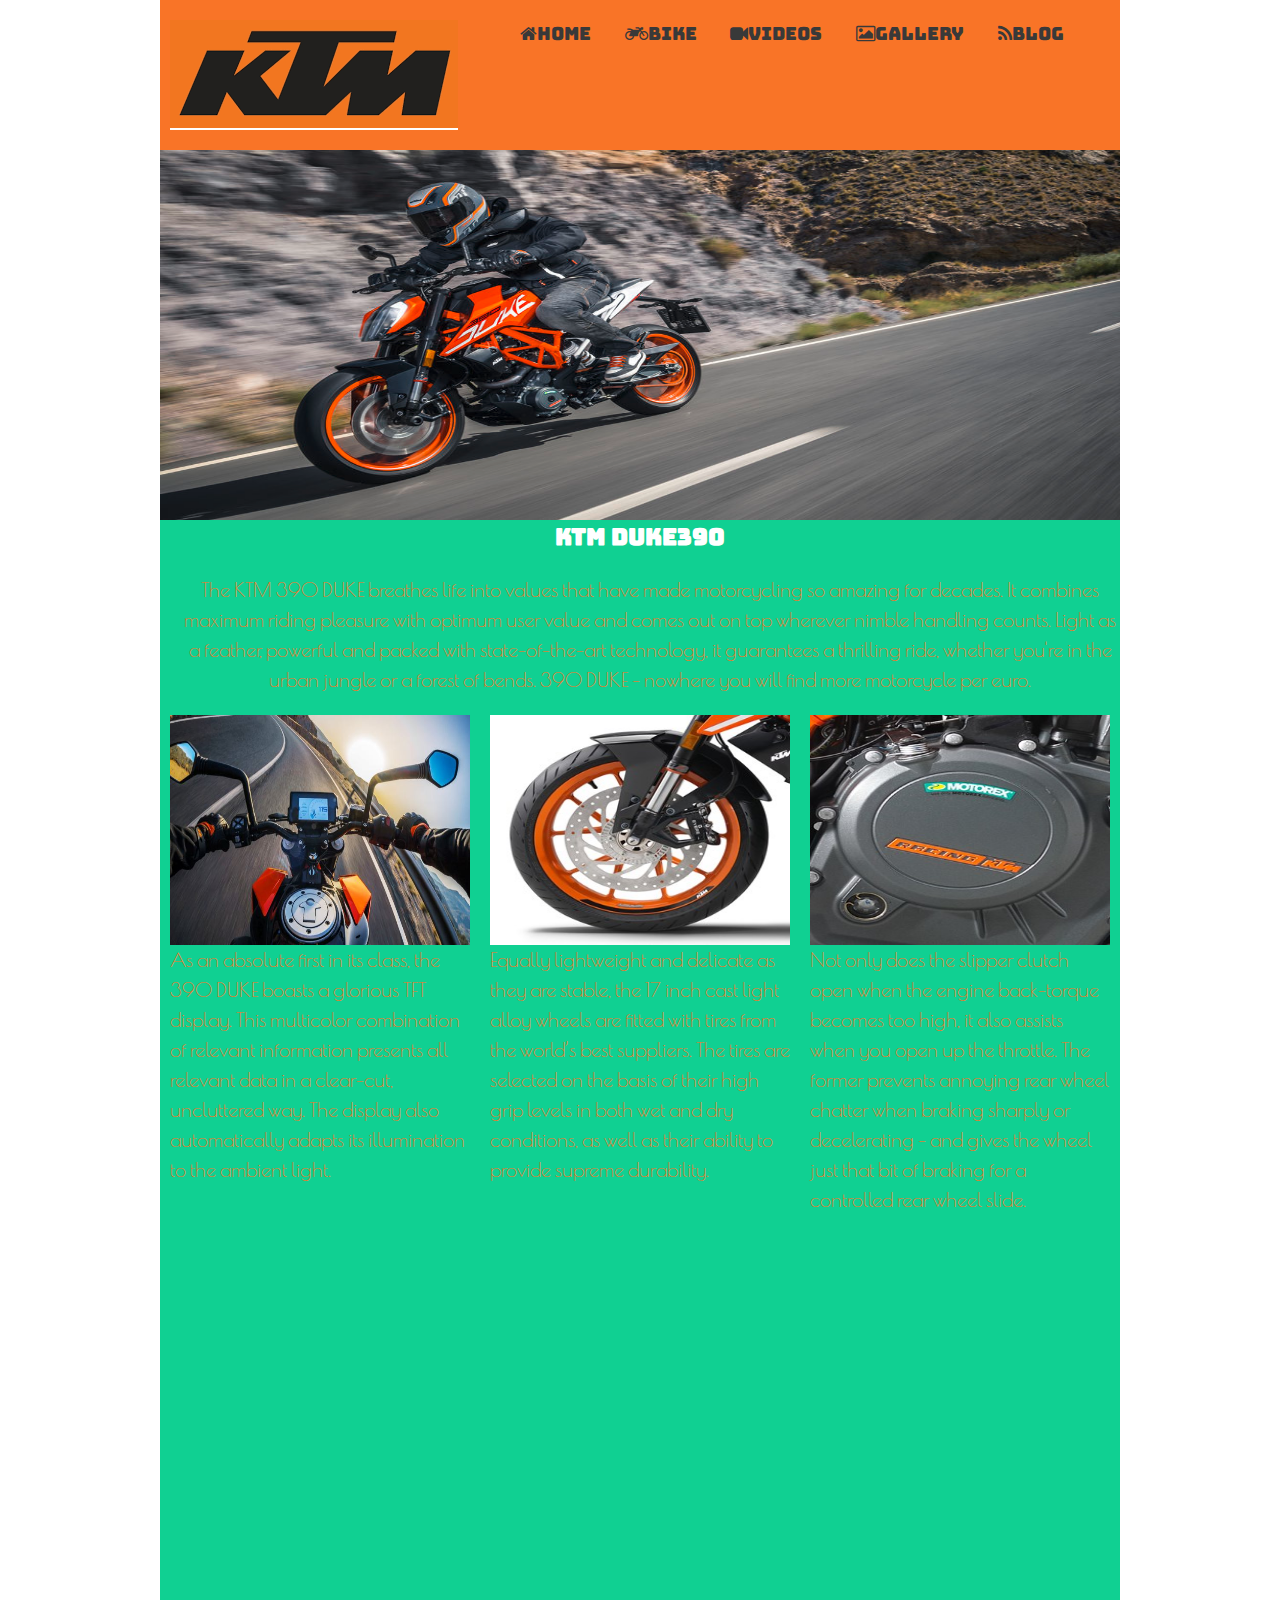
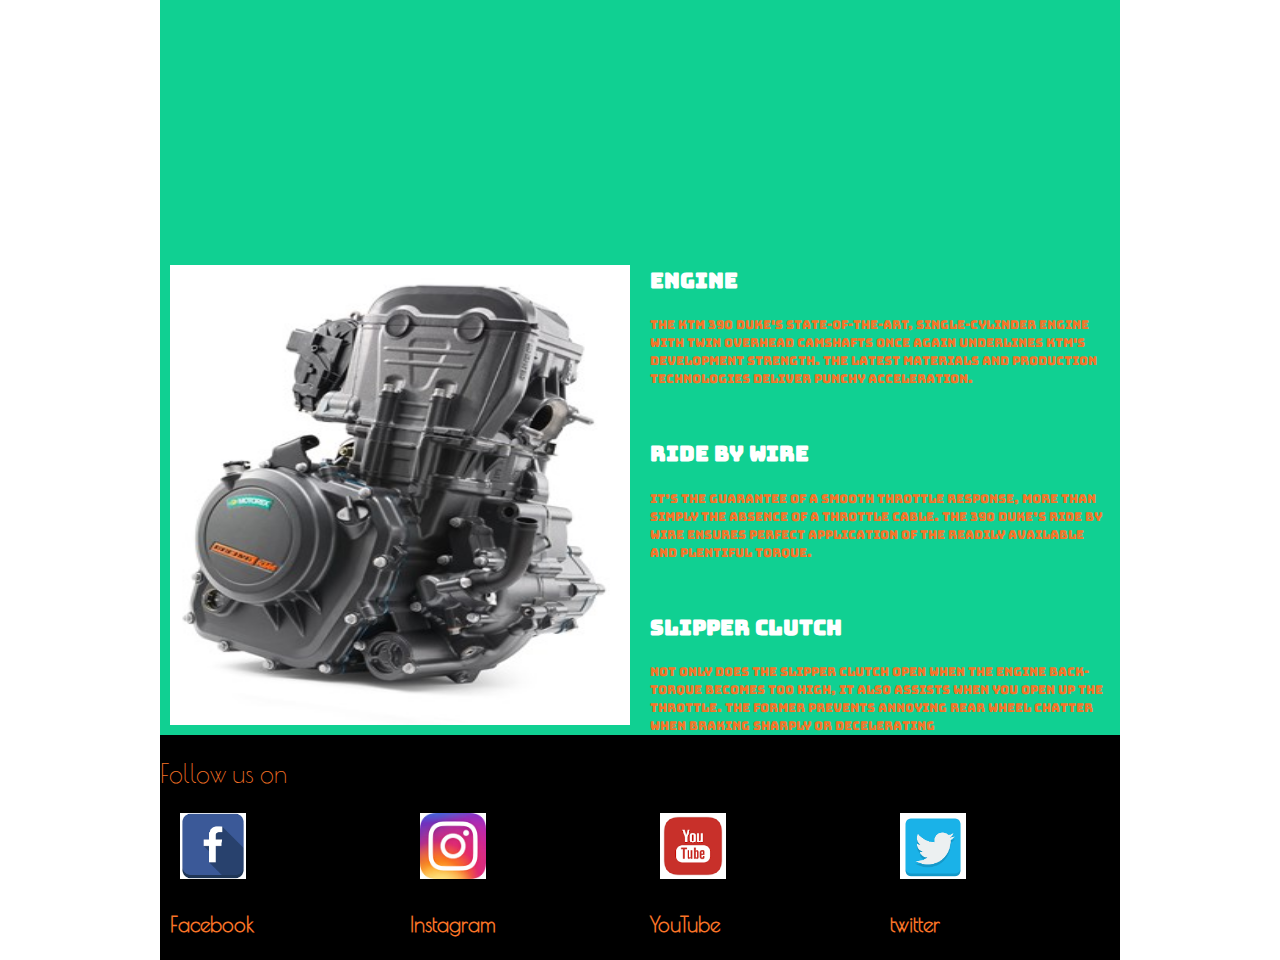
<file: Assignment1/index.html>
<html>

<head>
	<title>Basic HTML Page_FirstAssignment</title>
	
	<meta charset="utf-8"/>
	<link href="https://fonts.googleapis.com/css?family=Bungee+Inline" rel="stylesheet">
	<link href="https://fonts.googleapis.com/css?family=Poiret+One" rel="stylesheet">
	<link href="https://fonts.googleapis.com/css?family=Luckiest+Guy" rel="stylesheet">
	<link href="https://fonts.googleapis.com/css?family=Bungee" rel="stylesheet">
	<link rel="stylesheet" href="css/style.css">
	<link rel="stylesheet" href="css/960_12_col.css">
	<link rel="stylesheet" href="css/reset.css">
	<link rel="stylesheet" href="css/text.css">
	<link rel="stylesheet" href="https://cdnjs.cloudflare.com/ajax/libs/font-awesome/4.7.0/css/font-awesome.min.css">
	

</head>

<div class="wrap container_12">
	<header class="clearfix">
		<h1 class="grid_4"><img src="img/logo.png" alt="duke390"/></h1>
		<nav class="grid_8">
			<ul>
				<li><a href="#"><i class="fa fa-home" aria-hidden="true"></i>Home</a></li>
				<li><a href="#"><i class="fa fa-motorcycle" aria-hidden="true"></i>Bike</a></li>
				<li><a href="#"><i class="fa fa-video-camera" aria-hidden="true"></i>Videos</a></li>
				<li><a href="#"><i class="fa fa-picture-o" aria-hidden="true" style="padding-left=10%"></i>Gallery</a></li>
				<li><a href="#"><i class="fa fa-rss" aria-hidden="true"></i>Blog</a></li>
			</ul>
		</nav>
	</header>
	<div class="hero grid_12">
		<img class="image clearfix"  src="img/duke390.jpg"alt="duke390"/>
		<h2>KTM Duke390</h2>
		<p class="para grid_12">The KTM 390 DUKE breathes life into values that have made motorcycling so amazing for decades. It combines maximum riding pleasure with optimum user value and comes out on top wherever nimble handling counts. Light as a feather, powerful and packed with state-of-the-art technology, it guarantees a thrilling ride, whether you're in the urban jungle or a forest of bends. 390 DUKE – nowhere you will find more motorcycle per euro.</p>
	</div>

	<div class="main clearfix">
		<div class="content container_12">

			<section class="grid_4 clearfix">

				<img src="img/tft.jpg"  width="300px" height="230px" alt="TFT display">
				<p>As an absolute first in its class, the 390 DUKE boasts a glorious TFT display. This multicolor combination of relevant information presents all relevant data in a clear-cut, uncluttered way. The display also automatically adapts its illumination to the ambient light.</p>
			</section>

			<section class="grid_4 clearfix">

				<img src="img/tyre.jpg" width="300px" height="230px" alt="KTM engine">
				<p>Equally lightweight and delicate as they are stable, the 17 inch cast light alloy wheels are fitted with tires from the world’s best suppliers. The tires are selected on the basis of their high grip levels in both wet and dry conditions, as well as their ability to provide supreme durability.</p>
			</section>
			<section class="grid_4 clearfix">
				<img src="img/eng.jpg" width="300px" height="230px" alt="KTM engine">
				<p>Not only does the slipper clutch open when the engine back-torque becomes too high, it also assists when you open up the throttle. The former prevents annoying rear wheel chatter when braking sharply or decelerating – and gives the wheel just that bit of braking for a controlled rear wheel slide.</p>
			</section>
		</div>
		<div  class="hero container_12">
			
			<iframe class="grid_12" height="480" src="https://www.youtube.com/embed/6h1e9oulMd8" frameborder="0" allowfullscreen></iframe>

	</div>
	<div class="info">
		<section class="grid_6">
			<img src="img/engine.jpg" alt="KTM engine">
		</section>
		<section class="grid_6">
			<h3>Engine</h3>
			<p style="color:#f97427">The KTM 390 DUKE's state-of-the-art, single-cylinder engine with twin overhead camshafts once again underlines KTM's development strength. The latest materials and production technologies deliver punchy acceleration.</p>
		</section>
		<section class="grid_6">
			<h3>RIDE BY WIRE</h3>
			<p style="color:#f97427">It’s the guarantee of a smooth throttle response, more than simply the absence of a throttle cable. The 390 DUKE’s ride by wire ensures perfect application of the readily available and plentiful torque. </p>
		</section>
		<section class="grid_6">
			<h3>SLIPPER CLUTCH</h3>
			<p style="color:#f97427">
				Not only does the slipper clutch open when the engine back-torque becomes too high, it also assists when you open up the throttle. The former prevents annoying rear wheel chatter when braking sharply or decelerating	</p>
			</section>


		</div>
		<footer class="foot container_12">
			<div class="icons">
				<p>Follow us on</p>
				<section class="grid_3">
					<a href="http://www.ktm.com/naked-bike/390-duke-1/"><img src="img/fb.png"  width="66px" height="66px" ></a><br>
					<h3>Facebook</h3>

				</section>
				<section class="grid_3">
					<a href="http://www.ktm.com/naked-bike/390-duke-1/"><img src="img/insta.jpg"  width="66px" height="66px"></a><br>
					<h3>Instagram</h3>
				</section>
				<section class="grid_3">
					<a href="http://www.ktm.com/naked-bike/390-duke-1/"><img src="img/you.png"  width="66px" height="66px"></a><br>
					<h3>YouTube</h3>
				</section>
				<section class="grid_3">
					<a href="http://www.ktm.com/naked-bike/390-duke-1/"><img src="img/twitter.png" width="66px" height="66px"></a><br>
					<h3>twitter</h3>
				</section>
			</div>
		</footer>

	</div>
</div>


















</html>
</file>
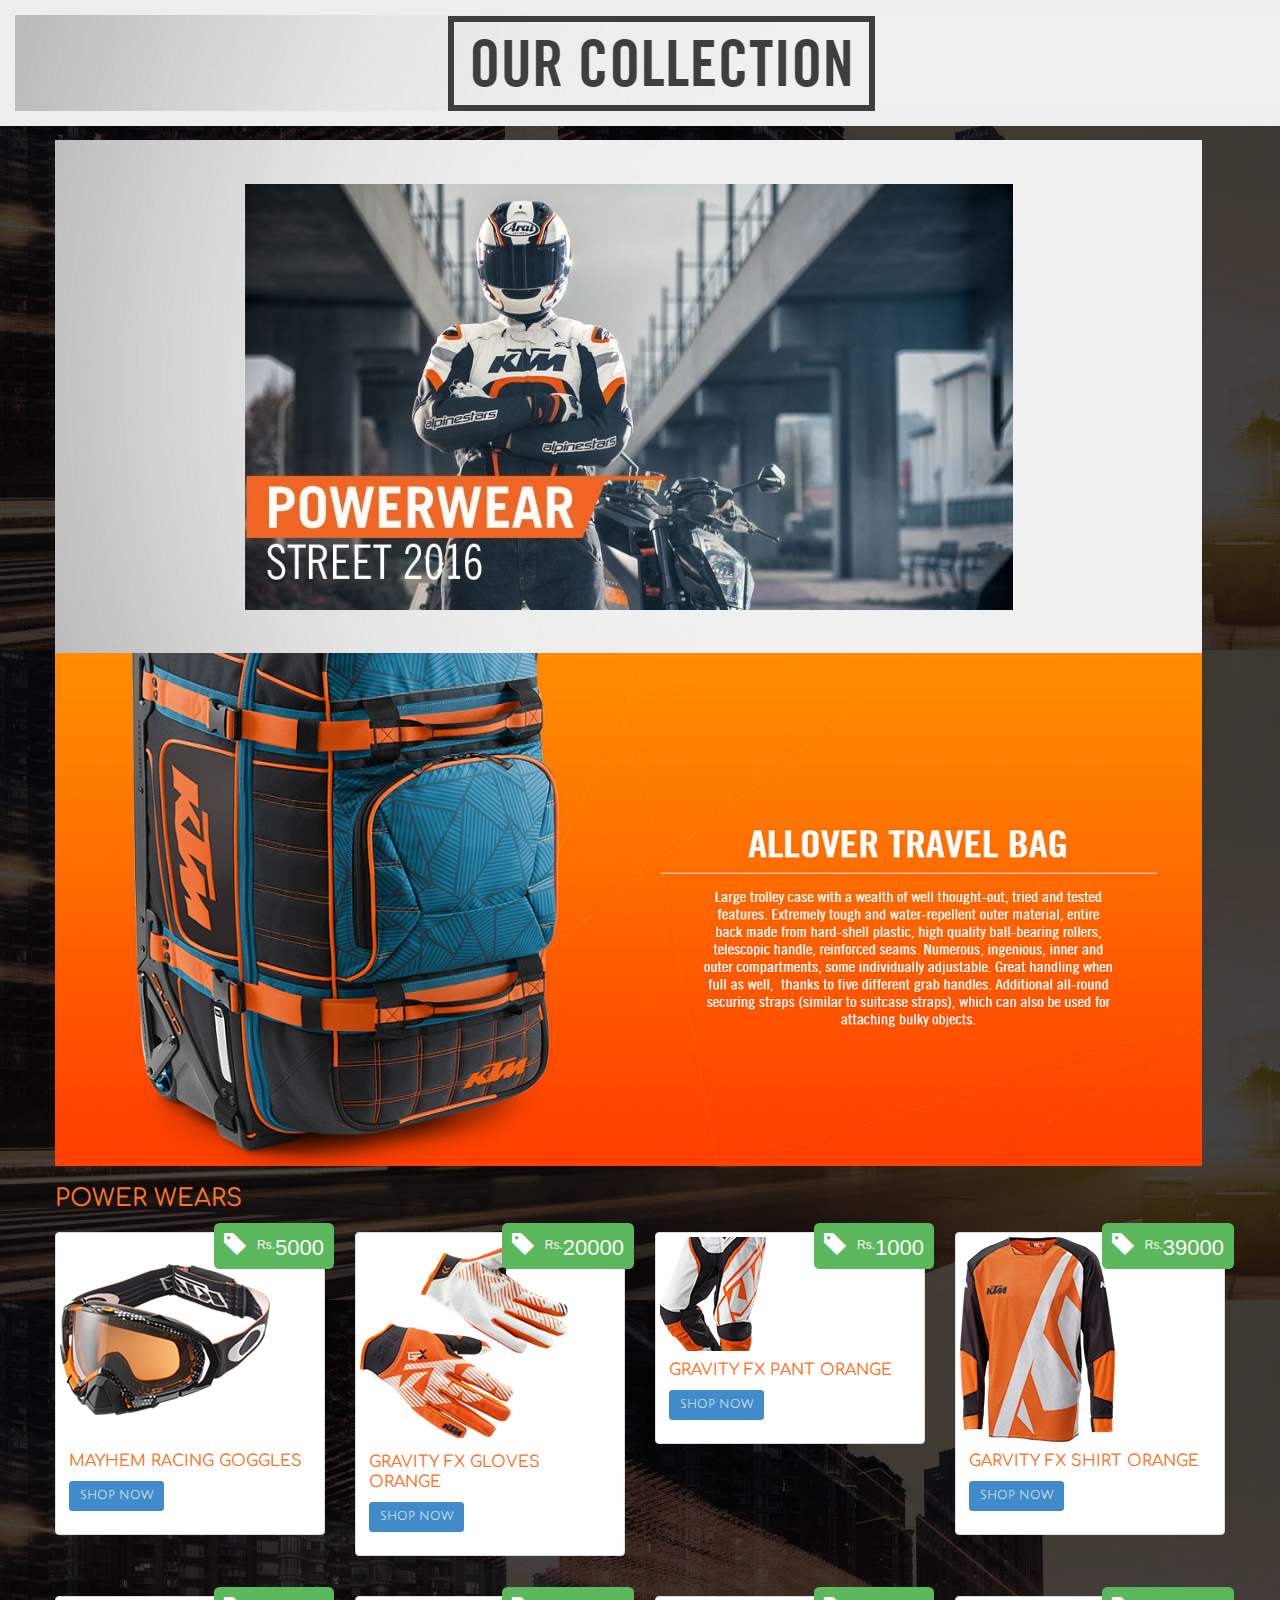
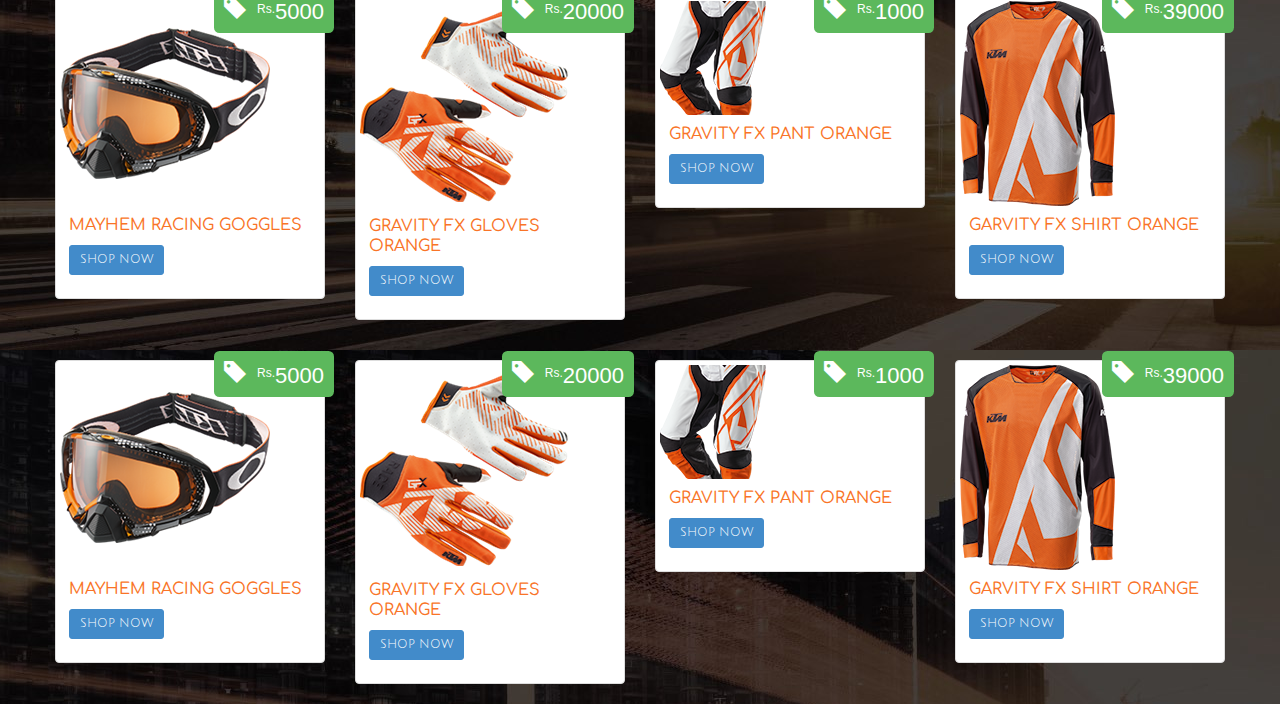
<file: Assignment2/Template/power-wear.htm>
<<html>
<head>
	<title>POWER WEAR</title>
	<!-- Mobile viewport optimized -->
	<meta name="viewport" content="width=device-width, initial-scale=1.0, maximum-scale=1.0, user-scalable=no">

	<!-- Bootstrap CSS -->
	<link href="../bootstrap/css/bootstrap.min.css" rel="stylesheet">
	<link href="../includes/css/bootstrap-glyphicons.css" rel="stylesheet">
	<link href="https://fonts.googleapis.com/css?family=Catamaran|Comfortaa|Julius+Sans+One|Righteous" rel="stylesheet">
	<link href="../includes/css/power-wear-style.css" rel="stylesheet">
</head>
<body>
	<div class="container" id="main">
		<div class="navbar navbar-fixed-top"><!--navrbar Starts Here-->
			<a class="navbar-brand" href="/">
				<img src="../images/head/power-wear-head.png" alt="Logo">
			</a>
		</div>
		<img src="../images/power-wear/power-wear-1.jpg" id="image">
		<img src="../images/power-wear/power-wear-7.jpg" style="max-width:100%;">
		<div class="row" id="morenows">
        <div class="col-12">
          <h3>POWER WEARS</h3>
          <div class="thumbnails row">
            <div class="col-3">
              <div class="thumbnail">
                <img src="../images/power-wear/power-wear-3.jpg" alt="PSD to HTML5 & CSS3">
                
                <div class="label label-success price"><span class="glyphicon glyphicon-tag"></span> <sup>Rs.</sup>5000</div>
                
                <div class="caption">
                  <h3>Mayhem racing goggles</h3>
                  <p><a href="https://www.udemy.com/build-beautiful-html5-website/" class="btn btn-primary btn-small" target="_blank">shop now</a></p>
                </div><!-- end caption -->
              </div><!-- end thumbnail -->
            </div><!-- end col-6 -->
            <div class="col-3">
              <div class="thumbnail">
                <img src="../images/power-wear/power-wear-2.png" alt="PSD to HTML5 & CSS3">
                
                <div class="label label-success price"><span class="glyphicon glyphicon-tag"></span> <sup>Rs.</sup>20000</div>
                
                <div class="caption">
                  <h3>Gravity fx gloves orange</h3>
                  <p><a href="https://www.udemy.com/build-beautiful-html5-website/" class="btn btn-primary btn-small" target="_blank">shop now</a></p>
                </div><!-- end caption -->
              </div><!-- end thumbnail -->
            </div><!-- end col-6 -->
            <div class="col-3">
              <div class="thumbnail">
                <img src="../images/power-wear/power-wear-4.jpg" alt="Web Hosting 101">
                
                <div class="label label-success price"><span class="glyphicon glyphicon-tag"></span> <sup>Rs.</sup>1000</div>
                
                <div class="caption">
                  <h3>gravity fx pant orange</h3>
                  <p><a href="https://www.udemy.com/web-hosting-101/" class="btn btn-primary btn-small" target="_blank">shop now</a></p>
                </div><!-- end caption -->
              </div><!-- end thumbnail -->
            </div><!-- end col-6 -->
            <div class="col-3">
              <div class="thumbnail">
                <img src="../images/power-wear/power-wear-5.jpg" alt="PSD to HTML5 & CSS3">
                
                <div class="label label-success price"><span class="glyphicon glyphicon-tag"></span> <sup>Rs.</sup>39000</div>
                
                <div class="caption">
                  <h3>garvity fx shirt orange</h3>
                  <p><a href="#" class="btn btn-primary btn-small" target="_blank">shop now</a> 
                    </p>
                </div><!-- end caption -->
              </div><!-- end thumbnail -->
            </div><!-- end col-6 -->
          </div><!-- end row -->
        </div><!-- end col-12 -->
      </div><!-- end morenows -->
      <div class="row" id="morenows">
        <div class="col-12">
         
          <div class="thumbnails row">
            <div class="col-3">
              <div class="thumbnail">
                <img src="../images/power-wear/power-wear-3.jpg" alt="PSD to HTML5 & CSS3">
                
                <div class="label label-success price"><span class="glyphicon glyphicon-tag"></span> <sup>Rs.</sup>5000</div>
                
                <div class="caption">
                  <h3>Mayhem racing goggles</h3>
                  <p><a href="https://www.udemy.com/build-beautiful-html5-website/" class="btn btn-primary btn-small" target="_blank">shop now</a></p>
                </div><!-- end caption -->
              </div><!-- end thumbnail -->
            </div><!-- end col-6 -->
            <div class="col-3">
              <div class="thumbnail">
                <img src="../images/power-wear/power-wear-2.png" alt="PSD to HTML5 & CSS3">
                
                <div class="label label-success price"><span class="glyphicon glyphicon-tag"></span> <sup>Rs.</sup>20000</div>
                
                <div class="caption">
                  <h3>Gravity fx gloves orange</h3>
                  <p><a href="https://www.udemy.com/build-beautiful-html5-website/" class="btn btn-primary btn-small" target="_blank">shop now</a></p>
                </div><!-- end caption -->
              </div><!-- end thumbnail -->
            </div><!-- end col-6 -->
            <div class="col-3">
              <div class="thumbnail">
                <img src="../images/power-wear/power-wear-4.jpg" alt="Web Hosting 101">
                
                <div class="label label-success price"><span class="glyphicon glyphicon-tag"></span> <sup>Rs.</sup>1000</div>
                
                <div class="caption">
                  <h3>gravity fx pant orange</h3>
                  <p><a href="https://www.udemy.com/web-hosting-101/" class="btn btn-primary btn-small" target="_blank">shop now</a></p>
                </div><!-- end caption -->
              </div><!-- end thumbnail -->
            </div><!-- end col-6 -->
            <div class="col-3">
              <div class="thumbnail">
                <img src="../images/power-wear/power-wear-5.jpg" alt="PSD to HTML5 & CSS3">
                
                <div class="label label-success price"><span class="glyphicon glyphicon-tag"></span> <sup>Rs.</sup>39000</div>
                
                <div class="caption">
                  <h3>garvity fx shirt orange</h3>
                  <p><a href="#" class="btn btn-primary btn-small" target="_blank">shop now</a> 
                    </p>
                </div><!-- end caption -->
              </div><!-- end thumbnail -->
            </div><!-- end col-6 -->
          </div><!-- end row -->
        </div><!-- end col-12 -->
      </div><!-- end morenows -->
      <div class="row" id="morenows">
        <div class="col-12">
         
          <div class="thumbnails row">
            <div class="col-3">
              <div class="thumbnail">
                <img src="../images/power-wear/power-wear-3.jpg" alt="PSD to HTML5 & CSS3">
                
                <div class="label label-success price"><span class="glyphicon glyphicon-tag"></span> <sup>Rs.</sup>5000</div>
                
                <div class="caption">
                  <h3>Mayhem racing goggles</h3>
                  <p><a href="https://www.udemy.com/build-beautiful-html5-website/" class="btn btn-primary btn-small" target="_blank">shop now</a></p>
                </div><!-- end caption -->
              </div><!-- end thumbnail -->
            </div><!-- end col-6 -->
            <div class="col-3">
              <div class="thumbnail">
                <img src="../images/power-wear/power-wear-2.png" alt="PSD to HTML5 & CSS3">
                
                <div class="label label-success price"><span class="glyphicon glyphicon-tag"></span> <sup>Rs.</sup>20000</div>
                
                <div class="caption">
                  <h3>Gravity fx gloves orange</h3>
                  <p><a href="https://www.udemy.com/build-beautiful-html5-website/" class="btn btn-primary btn-small" target="_blank">shop now</a></p>
                </div><!-- end caption -->
              </div><!-- end thumbnail -->
            </div><!-- end col-6 -->
            <div class="col-3">
              <div class="thumbnail">
                <img src="../images/power-wear/power-wear-4.jpg" alt="Web Hosting 101">
                
                <div class="label label-success price"><span class="glyphicon glyphicon-tag"></span> <sup>Rs.</sup>1000</div>
                
                <div class="caption">
                  <h3>gravity fx pant orange</h3>
                  <p><a href="https://www.udemy.com/web-hosting-101/" class="btn btn-primary btn-small" target="_blank">shop now</a></p>
                </div><!-- end caption -->
              </div><!-- end thumbnail -->
            </div><!-- end col-6 -->
            <div class="col-3">
              <div class="thumbnail">
                <img src="../images/power-wear/power-wear-5.jpg" alt="PSD to HTML5 & CSS3">
                
                <div class="label label-success price"><span class="glyphicon glyphicon-tag"></span> <sup>Rs.</sup>39000</div>
                
                <div class="caption">
                  <h3>garvity fx shirt orange</h3>
                  <p><a href="#" class="btn btn-primary btn-small" target="_blank">shop now</a> 
                    </p>
                </div><!-- end caption -->
              </div><!-- end thumbnail -->
            </div><!-- end col-6 -->
          </div><!-- end row -->
        </div><!-- end col-12 -->
      </div><!-- end morenows -->



</div><!--container ends-->
	</div>
</body>
</html>
</file>
<file: Assignment1/css/style.css>
nav li,a{
	display:inline;
	text-decoration: none;
	font-family: 'Bungee', cursive;
	font-size: 18px;
	color:#393939;
	margin-top: 30px;

}
nav li a:hover{
	color:black;
}
nav ul {
	margin-top: 20px;
}
header h1,img{
	margin-top: 20px;
	font-family: 'Indie Flower', cursive;

	color: #BC6363;
	text-transform: uppercase;
}
.image{
	padding-top: 0px;
	margin-left: -10px;
    margin-right: 50px;
	min-width: 960px;
	height:400px;
}
h2{
	font-family: 'Bungee Inline', solid cursive;
	color: white;
	font-size: 200%;
	padding:0;
	margin:0;
}
.container_12,{
	background-color:#10d092;
	background-image: url(http://www.ktm.com/globalassets/model-pages/07_naked_modelpage/naked.jpg?width=1440&s.brightness=-0.24&s.contrast=-0.5);
	background-repeat: repeat-y;

}
header{
	background-color:  #f97427;
	position: fixed;

}
.main{
	background-color:#10d092;
	background-image: url(http://www.ktm.com/globalassets/model-pages/07_naked_modelpage/naked.jpg?width=1440&s.brightness=-0.24&s.contrast=-0.5);
	background-repeat: repeat-y;
	padding-top: 120px;
}
.hero{
	margin-top: 120px;
	margin-left: 50px;
	font-size: 20px;
	text-align: center;
	padding-top: 0px;
	font-family: 'Poiret One', cursive;
	color:  #f97427;
}

.content section{
	font-family: 'Poiret One', cursive;
	color:  #f97427;
	font-size: 20px;
}



.grid_6{
	padding-top: 30px;
}
.info img{
	width: 460px;
	height:460px;
}
.info{
	
	font-size: 12px;
	color: white;
	font-family: 'Bungee Inline', solid cursive;
}
.foot{
	background-color:black; 
	font-family: 'Poiret One', cursive;
	font-size: 25px;
	margin-top: 500px;
	color:  #f97427;

}
.foot img{
	
	padding-left: 10px;
	margin-bottom: 30px;

}
</file>
<file: Assignment1/css/960_12_col.css>
/*
  960 Grid System ~ Core CSS.
  Learn more ~ http://960.gs/

  Licensed under GPL and MIT.
*/

/*
  Forces backgrounds to span full width,
  even if there is horizontal scrolling.
  Increase this if your layout is wider.

  Note: IE6 works fine without this fix.
*/

body {
  min-width: 960px;
}

/* `Container
----------------------------------------------------------------------------------------------------*/

.container_12 {
  margin-left: auto;
  margin-right: auto;
  width: 960px;
}

/* `Grid >> Global
----------------------------------------------------------------------------------------------------*/

.grid_1,
.grid_2,
.grid_3,
.grid_4,
.grid_5,
.grid_6,
.grid_7,
.grid_8,
.grid_9,
.grid_10,
.grid_11,
.grid_12 {
  display: inline;
  float: left;
  margin-left: 10px;
  margin-right: 10px;
}

.push_1, .pull_1,
.push_2, .pull_2,
.push_3, .pull_3,
.push_4, .pull_4,
.push_5, .pull_5,
.push_6, .pull_6,
.push_7, .pull_7,
.push_8, .pull_8,
.push_9, .pull_9,
.push_10, .pull_10,
.push_11, .pull_11 {
  position: relative;
}

/* `Grid >> Children (Alpha ~ First, Omega ~ Last)
----------------------------------------------------------------------------------------------------*/

.alpha {
  margin-left: 0;
}

.omega {
  margin-right: 0;
}

/* `Grid >> 12 Columns
----------------------------------------------------------------------------------------------------*/

.container_12 .grid_1 {
  width: 60px;
}

.container_12 .grid_2 {
  width: 140px;
}

.container_12 .grid_3 {
  width: 220px;
}

.container_12 .grid_4 {
  width: 300px;
}

.container_12 .grid_5 {
  width: 380px;
}

.container_12 .grid_6 {
  width: 460px;
}

.container_12 .grid_7 {
  width: 540px;
}

.container_12 .grid_8 {
  width: 620px;
}

.container_12 .grid_9 {
  width: 700px;
}

.container_12 .grid_10 {
  width: 780px;
}

.container_12 .grid_11 {
  width: 860px;
}

.container_12 .grid_12 {
  width: 940px;
}

/* `Prefix Extra Space >> 12 Columns
----------------------------------------------------------------------------------------------------*/

.container_12 .prefix_1 {
  padding-left: 80px;
}

.container_12 .prefix_2 {
  padding-left: 160px;
}

.container_12 .prefix_3 {
  padding-left: 240px;
}

.container_12 .prefix_4 {
  padding-left: 320px;
}

.container_12 .prefix_5 {
  padding-left: 400px;
}

.container_12 .prefix_6 {
  padding-left: 480px;
}

.container_12 .prefix_7 {
  padding-left: 560px;
}

.container_12 .prefix_8 {
  padding-left: 640px;
}

.container_12 .prefix_9 {
  padding-left: 720px;
}

.container_12 .prefix_10 {
  padding-left: 800px;
}

.container_12 .prefix_11 {
  padding-left: 880px;
}

/* `Suffix Extra Space >> 12 Columns
----------------------------------------------------------------------------------------------------*/

.container_12 .suffix_1 {
  padding-right: 80px;
}

.container_12 .suffix_2 {
  padding-right: 160px;
}

.container_12 .suffix_3 {
  padding-right: 240px;
}

.container_12 .suffix_4 {
  padding-right: 320px;
}

.container_12 .suffix_5 {
  padding-right: 400px;
}

.container_12 .suffix_6 {
  padding-right: 480px;
}

.container_12 .suffix_7 {
  padding-right: 560px;
}

.container_12 .suffix_8 {
  padding-right: 640px;
}

.container_12 .suffix_9 {
  padding-right: 720px;
}

.container_12 .suffix_10 {
  padding-right: 800px;
}

.container_12 .suffix_11 {
  padding-right: 880px;
}

/* `Push Space >> 12 Columns
----------------------------------------------------------------------------------------------------*/

.container_12 .push_1 {
  left: 80px;
}

.container_12 .push_2 {
  left: 160px;
}

.container_12 .push_3 {
  left: 240px;
}

.container_12 .push_4 {
  left: 320px;
}

.container_12 .push_5 {
  left: 400px;
}

.container_12 .push_6 {
  left: 480px;
}

.container_12 .push_7 {
  left: 560px;
}

.container_12 .push_8 {
  left: 640px;
}

.container_12 .push_9 {
  left: 720px;
}

.container_12 .push_10 {
  left: 800px;
}

.container_12 .push_11 {
  left: 880px;
}

/* `Pull Space >> 12 Columns
----------------------------------------------------------------------------------------------------*/

.container_12 .pull_1 {
  left: -80px;
}

.container_12 .pull_2 {
  left: -160px;
}

.container_12 .pull_3 {
  left: -240px;
}

.container_12 .pull_4 {
  left: -320px;
}

.container_12 .pull_5 {
  left: -400px;
}

.container_12 .pull_6 {
  left: -480px;
}

.container_12 .pull_7 {
  left: -560px;
}

.container_12 .pull_8 {
  left: -640px;
}

.container_12 .pull_9 {
  left: -720px;
}

.container_12 .pull_10 {
  left: -800px;
}

.container_12 .pull_11 {
  left: -880px;
}

/* `Clear Floated Elements
----------------------------------------------------------------------------------------------------*/

/* http://sonspring.com/journal/clearing-floats */

.clear {
  clear: both;
  display: block;
  overflow: hidden;
  visibility: hidden;
  width: 0;
  height: 0;
}

/* http://www.yuiblog.com/blog/2010/09/27/clearfix-reloaded-overflowhidden-demystified */

.clearfix:before,
.clearfix:after,
.container_12:before,
.container_12:after {
  content: '.';
  display: block;
  overflow: hidden;
  visibility: hidden;
  font-size: 0;
  line-height: 0;
  width: 0;
  height: 0;
}

.clearfix:after,
.container_12:after {
  clear: both;
}

/*
  The following zoom:1 rule is specifically for IE6 + IE7.
  Move to separate stylesheet if invalid CSS is a problem.
*/

.clearfix,
.container_12 {
  zoom: 1;
}
</file>
<file: Assignment1/css/text.css>
/*
  960 Grid System ~ Text CSS.
  Learn more ~ http://960.gs/

  Licensed under GPL and MIT.
*/

/* `Basic HTML
----------------------------------------------------------------------------------------------------*/

body {
  font: 13px/1.5 "Helvetica Neue", Arial, "Liberation Sans", FreeSans, sans-serif;
}

pre,
code {
  font-family: "DejaVu Sans Mono", Menlo, Consolas, monospace;
}

hr {
  border: 0 solid #ccc;
  border-top-width: 1px;
  clear: both;
  height: 0;
}

/* `Headings
----------------------------------------------------------------------------------------------------*/

h1 {
  font-size: 25px;
}

h2 {
  font-size: 23px;
}

h3 {
  font-size: 21px;
}

h4 {
  font-size: 19px;
}

h5 {
  font-size: 17px;
}

h6 {
  font-size: 15px;
}

/* `Spacing
----------------------------------------------------------------------------------------------------*/

ol {
  list-style: decimal;
}

ul {
  list-style: disc;
}

li {
  margin-left: 30px;
}

p,
dl,
hr,
h1,
h2,
h3,
h4,
h5,
h6,
ol,
ul,
pre,
table,
address,
fieldset,
figure {
  margin-bottom: 20px;
}
</file>
<file: Assignment2/includes/css/power-wear-style.css>
#image{
	max-width:100%;
	margin-top:120px;
}
h3{
	font-family: 'Comfortaa', cursive;
   color:#f97427;
   text-transform: uppercase;
}
p{
	font-family: 'Julius Sans One', sans-serif;
   text-transform: uppercase;
   color:#f97427;
  font-size:120%;
}
body{
   background: url('../../images/2.jpg') top center;
   background-repeat: repeat-y;
}
.tabbable img.thumbnail {
	margin: 0 20px 10px 0;
}

.thumbnails {
	margin: 20px 0;
}

.thumbnail {
	position: relative;
}

.thumbnail h3 {
	font-size: 16px;
	margin: 0 0 10px;
	line-height: 20px;
}

.thumbnail .price {
	font-size: 22px;
	position: absolute;
	top: -10px;
	right: -10px;
	padding: 10px;
}

.thumbnail .price sup {
	font-weight: normal;
	font-size: 12px;
}

.thumbnail span.glyphicon {
	margin-right: 5px;
}
@media
</file>
